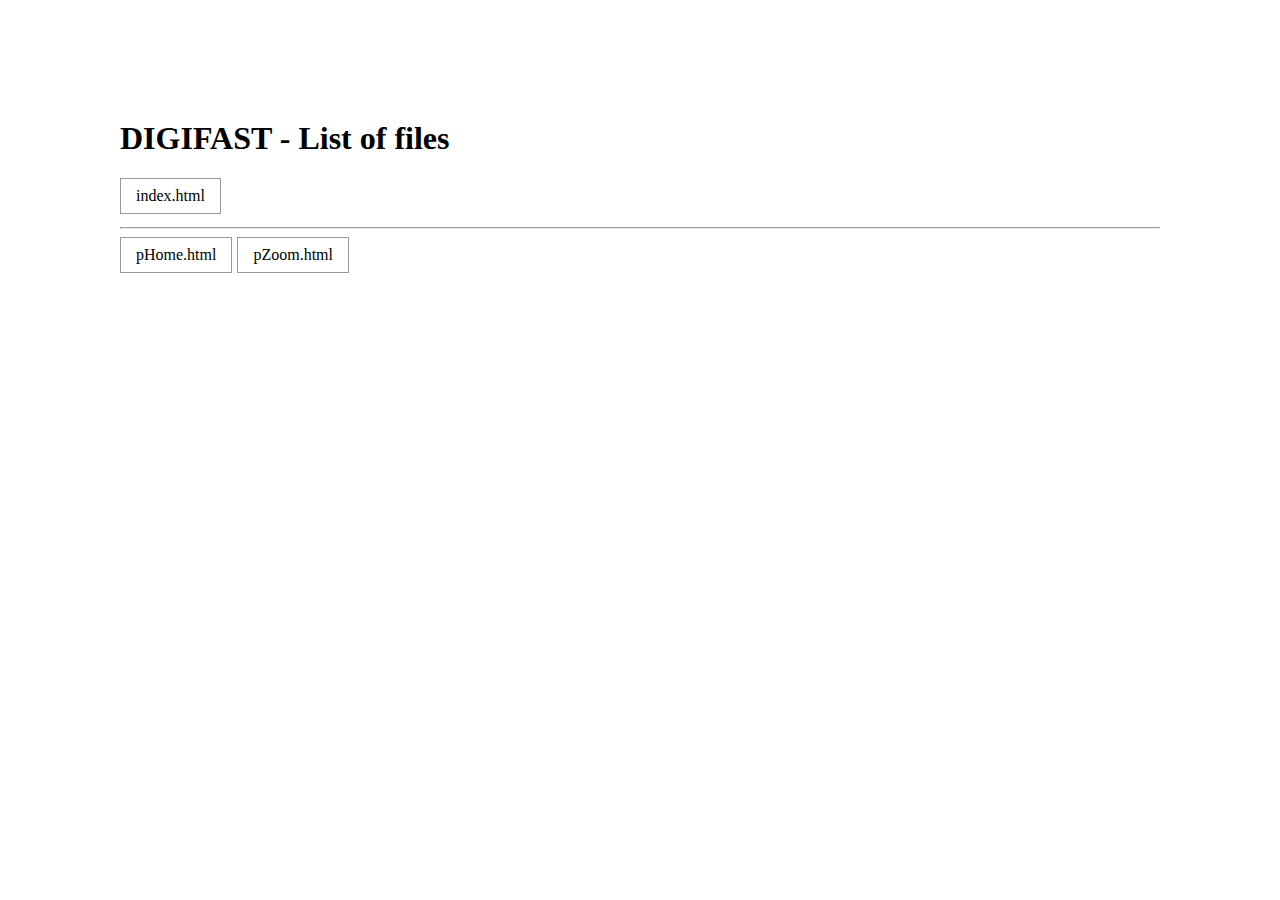
<file: index.html>
<html><title>DIGIFAST - List of files</title><meta charset="utf-8"><meta http-equiv="X-UA-Compatible" content="IE=edge,chrome=1"><meta http-equiv="Content-Type" content="text/html; charset=utf-8" /><meta http-equiv="content-language" content="en" /><meta name="viewport" content="width=device-width, initial-scale=1.0, user-scalable=no, maximum-scale=1.0, minimum-scale=1.0"><style>
    body, html { margin: 0; padding: 60px; font-family: Georgia; }
    ul { margin: 0; padding: 0; }
    li { position: relative; display: inline-block; padding: 8px 15px; list-style: none; border: 1px solid #999; background-color: white; margin-right: 5px; margin-bottom: 5px; }
    li:hover { background-color: #dadada }
    li a { position: absolute; width: 100%; height: 100%; top: 0; left: 0; }</style><body><h1>DIGIFAST - List of files</h1><ul><li><a href='index.html'></a>index.html</li><hr><li><a href='pHome.html'></a>pHome.html</li><li><a href='pZoom.html'></a>pZoom.html</li></ul></body></html>
</file>
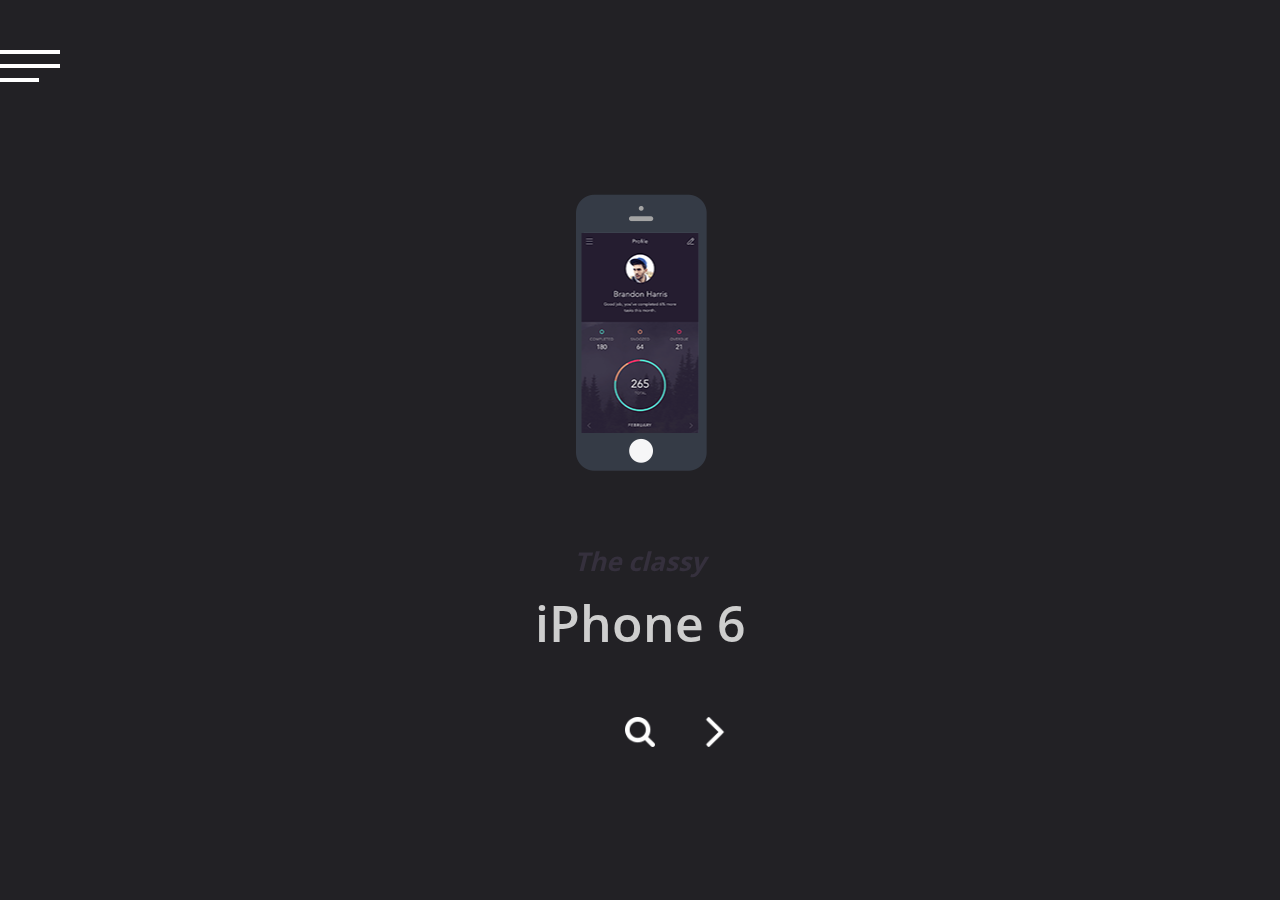
<file: pZoom.html>
<!doctype html>
<html class="no-js" lang="">
  
<head>
  <meta charset="utf-8">
  <meta http-equiv="X-UA-Compatible" content="IE=edge,chrome=1">
  <meta http-equiv="Content-Type" content="text/html; charset=utf-8" />
  <meta http-equiv="content-language" content="en" />
  
  <!-- SEO -->
  <title>__TITLE_GOES_HERE__</title>
  <meta name="description" content="__PAGE_DESCRIPTION__">
  <meta name="keywords" content="__PAGE_KEYWORDS__">
  <meta name="author" content=“__PAGE_AUTHOR__”>

  <!-- Social Sharing Info -->
  <meta property="og:url" content="__SHARING_URL__" />
  <meta property="og:title" content="__SHARING_TITLE_GOES_HERE__" />
  <meta property="og:description" content="__SHARING_DESCRIPTION_GOES_HERE__" />
  <meta property="og:image" content=".../assets/images/share.jpg" />
  <meta property="og:image:width" content="1200" /> <!-- Full HD: WIDTH -->
  <meta property="og:image:height" content="630" /> <!-- Full HD: HEIGHT -->
  <meta property="fb:app_id" content="102048594658" />

  <!-- Viewport and mobile -->
  <meta name="viewport" content="width=device-width, initial-scale=1.0, user-scalable=no, maximum-scale=1.0, minimum-scale=1.0">

  <!-- FAVICON -->
  <link rel="image_src" href="./images/favicon.ico" />
  <link rel="icon" type="image/gif" href="./images/favicon.ico" />

  <!-- CSS: Stylesheet for the website -->
  <link rel="stylesheet" href="css/main.css"> <!-- Generated CSS by Sass -->
  <link rel="stylesheet" href="css/pure.css"> <!-- Pure CSS for backend backup -->
</head>

<body>
  <header>
    <header>
<div class="contain">
	<div class="header">
		<div class="btn-menu">
			<span></span>
			<span></span>
			<span></span>
			<div class="bar-close"></div>
		</div>

	
		<!-- <a href="" class="logo"></a> -->
		<!-- <nav>
			<ul id="nav">
				<li><a href="">Lastest Works</a></li>
				<li><a href="">Playground</a></li>
				<li><a href="">Contact</a></li>
			</ul>
		</nav> -->
	</div>
</div>
</header>
  </header>

  <!-- Your HTML here -->
  <main id="pZoom">
    <div class="wrapper">
      <div class="slider">
        <div class="slider-item" data-filter="pd-1">
          <div class="product">
            <div class="holder">
              <img src="./images/iphone.png" alt="">
              <div class="preview">
                <img src="./images/iphone-content-preview.png" alt="">
                <div class="content-bg"></div>
              </div>
            </div>
            <div class="title">
              <h3>The classy</h3>
              <h2>iPhone 6</h2>
            </div>
          </div>
        </div>
        <div class="slider-item" data-filter="pd-2">
          <div class="product">
            <div class="holder">
              <img src="./images/ipad.png" alt="">
              <div class="preview">
                <img src="./images/ipad-content-preview.png" alt="">
                <div class="content-bg"></div>
              </div>
            </div>
            <div class="title">
              <h3>The Fantastic</h3>
              <h2>iPad Mini</h2>
            </div>
          </div>
        </div>
        <div class="slider-item" data-filter="pd-3">
          <div class="product">
            <div class="holder">
              <img src="./images/macbook.png" alt="">
              <div class="preview">
                <img src="./images/macbook-content-preview.jpg" alt="">
                <div class="content-bg"></div>
              </div>
            </div>
            <div class="title">
              <h3>The Amazing</h3>
              <h2>MacBook</h2>
            </div>
          </div>
        </div>
        <div class="slider-item" data-filter="pd-4">
          <div class="product">
            <div class="holder">
              <img src="./images/imac.png" alt="">
              <div class="preview">
                <img src="./images/imac-content-preview.jpg" alt="">
                <div class="content-bg"></div>
              </div>
            </div>
            <div class="title">
              <h3>The Glorious</h3>
              <h2>iMac</h2>
            </div>
          </div>
        </div>
        <div class="slider-item" data-filter="pd-5">
          <div class="product">
            <div class="holder">
              <img src="./images/apple-watch.png" alt="">
              <div class="preview">
                <img src="./images/apple-watch-content-preview.png" alt="">
                <div class="content-bg"></div>
              </div>
            </div>
            <div class="title">
              <h3>The Fabulous</h3>
              <h2>Apple Watch</h2>
            </div>
          </div>
        </div>
      </div>
      <div class="sliderNav">
        <span class="zoom js-zoomIn"></span>
      </div>
    </div>
    <div class="content-wrap">
      <span class="btn-close"></span>
      <div class="content-item pd-1">
        <img class="thumbnail" src="./images/iphone-content.png" alt="">
        <div class="copy">
          <h2>The iPhone 6</h2>
          <h3>Incredible performance for powerful apps</h3>
          <p>Built on 64-bit desktop-class architecture, the new A8 chip delivers more power, even while driving a larger display. The M8 motion coprocessor efficiently gathers data from advanced sensors and a new barometer. And with increased battery life, iPhone 6 lets you do more, for longer than ever.</p>
          <a href="#" class="btn-more">Learn more about this technology &xrarr;</a>
        </div>
      </div>
      <div class="content-item pd-2">
        <img class="thumbnail" src="./images/ipad-content.jpg" alt="">
        <div class="copy">
          <h2>The iPad Mini</h2>
          <h3>Desktop-class architecture without a desktop</h3>
          <p>Don’t let its size fool you. iPad mini 3 is powered by an A7 chip with 64-bit desktop-class architecture. A7 delivers amazing processing power without sacriﬁcing battery life. So you get incredible performance in a device you can take with you wherever you go.</p>
          <a href="#" class="btn-more">Learn more about Performance &xrarr;</a>
        </div>
      </div>
      <div class="content-item pd-3">
        <img class="thumbnail" src="./images/macbook-content.jpg" alt="">
        <div class="copy">
          <h2>The MacBook</h2>
          <h3>It's the future of the notebook</h3>
          <p>With the new MacBook, we set out to do the impossible: engineer a full-size experience into the lightest and most compact Mac notebook ever. That meant reimagining every element to make it not only lighter and thinner but also better. The result is more than just a new notebook. It's the future of the notebook.</p>
          <a href="#" class="btn-more">Learn more about the design &xrarr;</a>
        </div>
      </div>
      <div class="content-item pd-4">
        <img class="thumbnail" src="./images/imac-content.jpg" alt="">
        <div class="copy">
          <h2>The iMac</h2>
          <h3>Engineered to the very last detail</h3>
          <p>Every new Mac comes with Photos, iMovie, GarageBand, Pages, Numbers, and Keynote. So you can be creative with your photos, videos, music, documents, spreadsheets, and presentations right from the start. You also get great apps for email, surfing the web, sending texts, and making FaceTime calls — there’s even an app for finding new apps.</p>
          <a href="#" class="btn-more">Learn more about the iMac's features &xrarr;</a>
        </div>
      </div>
      <div class="content-item pd-5">
        <img class="thumbnail" src="./images/apple-watch-content.png" alt="">
        <div class="copy">
          <h2>The Apple Watch</h2>
          <h3>Entirely new ways to stay in touch</h3>
          <p>Apple Watch makes all the ways you're used to communicating more convenient. And because it sits right on your wrist, it can add a physical dimension to alerts and notifications. For example, you’ll feel a gentle tap with each incoming message. Apple Watch also lets you connect with your favorite people in fun, spontaneous ways — like sending a tap, a sketch, or even your heartbeat. </p>
          <a href="#" class="btn-more">Learn more about new ways to connect &xrarr;</a>
        </div>
      </div>
    </div>
  </main>

  <footer>
    	<footer>
		<!-- <span>Footer goes here</span> -->
	</footer>

	<div id="popup" class="helper-hide">
		<span class="ovl"></span>
		<span class="btn_close"></span>
		<div class="contact">
			<div class="contact_left">
				<h5>About me</h5>
				<p>Lorem ipsum dolor sit amet, consectetur adipisicing elit. Dignissimos at quia tempore corrupti sapiente, labore velit, dolorem optio et, vitae facilis amet laboriosam, alias. Repellat, in. Error tempore ab accusantium.</p>
				<ul class="skills_wrap">
					<li class="ux">
						<svg xmlns="http://www.w3.org/2000/svg" width="128" height="128" viewBox="0 0 128 128">
							<path d="M74.6 96.7c1 0 1.9-.8 1.9-1.9s-.9-1.8-1.9-1.8H50.4c-1 0-1.9.8-1.9 1.9s.8 1.9 1.9 1.9h24.2zM83.9 100.4H41.1c-1 0-1.9.8-1.9 1.9s.8 1.9 1.9 1.9H84c1 0 1.9-.8 1.9-1.9s-.9-1.9-2-1.9zM20.6 12.8c-4.1 0-7.5 3.3-7.5 7.5s3.3 7.5 7.5 7.5 7.5-3.3 7.5-7.5-3.4-7.5-7.5-7.5zm0 11.2c-2.1 0-3.7-1.7-3.7-3.7s1.7-3.7 3.7-3.7 3.7 1.7 3.7 3.7-1.7 3.7-3.7 3.7zM37.3 12.8c-4.1 0-7.5 3.3-7.5 7.5s3.3 7.5 7.5 7.5 7.5-3.3 7.5-7.5-3.4-7.5-7.5-7.5zm0 11.2c-2.1 0-3.7-1.7-3.7-3.7s1.7-3.7 3.7-3.7c2.1 0 3.7 1.7 3.7 3.7S39.4 24 37.3 24zM54.1 12.8c-4.1 0-7.5 3.3-7.5 7.5s3.3 7.5 7.5 7.5 7.5-3.3 7.5-7.5-3.4-7.5-7.5-7.5zm0 11.2c-2.1 0-3.7-1.7-3.7-3.7s1.7-3.7 3.7-3.7c2.1 0 3.7 1.7 3.7 3.7S56.2 24 54.1 24z"></path>
							<path d="M7.5 7.2V119h111.8V7.2H7.5zm3.7 3.8h104.4v18.6H11.2V11zm104.4 104.3H11.2v-82h104.4v82z"></path>
							<path d="M47.5 81.4l1.7 1.4c.1 0 .1.1.2.1.4.3.7.5 1.1.7.2.1.5.3.7.4.4.2.7.4 1.1.6.3.2.6.3.9.5.3.1.6.3.9.4.6.3 1.3.5 1.9.7.2.1.5.1.7.2.5.1 1 .3 1.5.4.3.1.5.1.8.2.5.1 1 .2 1.5.2.2 0 .5.1.7.1.7.1 1.5.1 2.2.1s1.5 0 2.2-.1c.2 0 .5-.1.7-.1.5-.1 1-.1 1.5-.2.3 0 .5-.1.8-.1.5-.1 1-.2 1.5-.4.2-.1.4-.1.7-.2.6-.2 1.3-.4 1.9-.7.3-.1.6-.3.9-.4.3-.2.7-.3 1-.5.4-.2.7-.4 1-.6.2-.1.5-.3.7-.4.4-.2.7-.5 1.1-.7.1 0 .1-.1.2-.1l1.9-1.4-.1-.1c5.1-4.4 8.3-10.9 8.3-18.2C87.7 49.8 76.8 39 63.5 39S39.2 49.8 39.2 63.1c0 7.3 3.2 13.8 8.3 18.3zM58.4 83c-.7-.2-1.5-.4-2.2-.7-.1 0-.2-.1-.2-.1-.7-.3-1.5-.6-2.2-1l4.5-2.5c1.4-.8 2.3-2.2 2.3-3.8v-3.1l-.4-.5s-1.5-1.8-2.1-4.3l-.2-.9-.6-.4.1-2.8.6-.6v-4.9c0-.1-.1-1.4.8-2.5.9-1 2.5-1.5 4.8-1.5s3.9.5 4.8 1.5c1 1.1.8 2.4.8 2.5v4.1l.1.9.6.6v2.7c0 .1-.1.1-.1.1l-.9.3-.3.9c-.4 1.3-1 2.5-1.8 3.5-.2.2-.3.5-.5.6l-.5.5V75c0 1.6.9 3.1 2.4 3.9l4.8 2.4h-.1c-.7.3-1.3.6-2 .9-.1 0-.2.1-.3.1-.7.3-1.4.5-2.2.7-3.4.8-6.7.8-10 0 .1 0 0 0 0 0zm5-40.4c11.3 0 20.5 9.2 20.5 20.5 0 6.4-2.9 12.1-7.5 15.8-.1-.1-.2-.1-.3-.2l-6.5-3.2c-.2-.1-.3-.3-.3-.5v-1.9c.1-.1.2-.2.3-.4.8-1.1 1.5-2.4 2-3.8 1.1-.7 1.8-1.9 1.8-3.3v-2.7c0-.8-.2-1.5-.7-2.2v-3.1c.1-.7.1-3.1-1.7-5.2-1.6-1.8-4.2-2.8-7.6-2.8s-6 .9-7.6 2.8C54 54.5 54 57 54.1 57.6v3.1c-.4.6-.7 1.4-.7 2.2v2.7c0 1 .4 2 1.1 2.7.6 2.1 1.6 3.8 2.2 4.6V75c0 .2-.1.4-.3.5l-6 3.3c-.1 0-.1.1-.2.1-4.5-3.8-7.4-9.4-7.4-15.8.1-11.3 9.3-20.5 20.6-20.5z"></path>
						</svg>
						<p>UX/UI</p>
					</li>
					<li class="html">
						<svg xmlns="http://www.w3.org/2000/svg" width="32" height="32" viewBox="0 0 32 32">
							<path fill="#444" d="M16.017 21.044zM4.743 3.519L6.792 26.5l9.194 2.552 9.22-2.556 2.051-22.977H4.743zM23 8.775l-.693 7.767-.48 5.359-.042.476-5.781 1.603-5.773-1.603-.395-4.426h2.829l.201 2.248 3.142.847.008-.002h.002l3.134-.846.329-3.655h-6.579l-.056-.633-.129-1.429-.067-.756h7.081l.258-2.886H9.203l-.056-.634-.129-1.429-.067-.756h14.118l-.068.756z"></path>
						</svg>
						<p>HTML5</p>
					</li>
					<li class="js">
						<svg xmlns="http://www.w3.org/2000/svg" width="32" height="32" viewBox="0 0 32 32">
							<path fill="#444" d="M.384.67v31.296H31.68V.67H.384zm16.334 26.772c-.461.937-1.342 1.553-2.362 1.85-1.568.36-3.067.155-4.183-.515-.747-.458-1.33-1.163-1.725-1.975.794-.485 1.586-.973 2.38-1.458.021.009.083.122.167.268.303.509.565.869 1.08 1.121.506.172 1.615.283 2.044-.607.262-.452.178-1.936.178-3.545 0-2.529.012-5.016.012-7.576h2.927c0 2.688.015 5.383 0 8.067.006 1.645.149 3.14-.518 4.369zm12.144-.827c-1.017 3.481-6.691 3.594-8.957 1.294-.479-.541-.779-.824-1.065-1.449 1.205-.693 1.205-.693 2.377-1.371.637.979 1.226 1.517 2.285 1.737 1.437.175 2.883-.318 2.559-1.844-.333-1.247-2.942-1.55-4.718-2.883-1.803-1.211-2.225-4.153-.744-5.834.494-.622 1.336-1.086 2.219-1.309l.922-.119c1.77-.036 2.877.431 3.689 1.339.226.229.41.476.756 1.012-.943.601-.94.595-2.291 1.47-.289-.622-.767-1.012-1.273-1.181-.785-.238-1.776.021-1.981.851-.071.256-.056.494.057.916.318.726 1.386 1.041 2.344 1.481 2.758 1.119 3.689 2.317 3.918 3.745.22 1.229-.054 2.026-.095 2.145z"></path>
						</svg>
						<p>Javascript/jQuery</p>
					</li>
					<li class="scss">
						<svg xmlns="http://www.w3.org/2000/svg" xmlns:xlink="http://www.w3.org/1999/xlink" version="1.1" id="Layer_1" x="0px" y="0px" viewBox="0 0 547.8 410.6" enable-background="new 0 0 547.8 410.6" xml:space="preserve">
							<path fill="#444" d="M471.4,236c-19.1,0.1-35.7,4.7-49.6,11.5c-5.1-10.1-10.2-19.1-11.1-25.7c-1-7.7-2.2-12.4-1-21.6  c1.2-9.2,6.6-22.3,6.5-23.3s-1.2-5.7-12.2-5.8c-11-0.1-20.5,2.1-21.6,5c-1.1,2.9-3.2,9.5-4.6,16.3c-1.9,10-22,45.7-33.5,64.4  c-3.7-7.3-6.9-13.7-7.6-18.8c-1-7.7-2.2-12.4-1-21.6c1.2-9.2,6.6-22.3,6.5-23.3c-0.1-1-1.2-5.7-12.2-5.8c-11-0.1-20.5,2.1-21.6,5  c-1.1,2.9-2.3,9.7-4.6,16.3c-2.3,6.6-29,66.2-36,81.6c-3.6,7.9-6.7,14.2-8.9,18.5c0,0,0,0,0,0s-0.1,0.3-0.4,0.8  c-1.9,3.7-3,5.7-3,5.7s0,0,0,0.1c-1.5,2.7-3.1,5.2-3.9,5.2c-0.6,0-1.7-7.2,0.2-17c4-20.7,13.5-52.9,13.4-54c0-0.6,1.8-6.2-6.2-9.1  c-7.8-2.9-10.6,1.9-11.3,1.9c-0.7,0-1.2,1.7-1.2,1.7s8.7-36.2-16.6-36.2c-15.8,0-37.6,17.3-48.4,32.9c-6.8,3.7-21.3,11.6-36.8,20.1  c-5.9,3.3-12,6.6-17.7,9.7c-0.4-0.4-0.8-0.9-1.2-1.3c-30.6-32.7-87.2-55.8-84.8-99.7c0.9-16,6.4-58,108.7-109  C233.9,19,300.9,30.5,312.5,56c16.6,36.4-35.9,104-122.9,113.8c-33.2,3.7-50.6-9.1-55-13.9c-4.6-5-5.3-5.3-7-4.3c-2.8,1.5-1,6,0,8.6  c2.6,6.8,13.3,18.8,31.4,24.7c16,5.2,54.9,8.1,102-10.1c52.7-20.4,93.9-77.1,81.8-124.6C330.7,2,250.7-13.9,175,13  C130,29,81.2,54.2,46.1,87c-41.7,39-48.3,72.9-45.6,87.1c9.7,50.4,79.2,83.2,107,107.5c-1.4,0.8-2.7,1.5-3.8,2.1  c-13.9,6.9-66.9,34.6-80.1,63.9c-15,33.2,2.4,57,13.9,60.2c35.7,9.9,72.4-7.9,92.1-37.3c19.7-29.4,17.3-67.6,8.2-85.1  c-0.1-0.2-0.2-0.4-0.4-0.6c3.6-2.1,7.3-4.3,10.9-6.4c7.1-4.2,14.1-8.1,20.1-11.3c-3.4,9.3-5.9,20.4-7.1,36.4  c-1.5,18.8,6.2,43.2,16.3,52.8c4.5,4.2,9.8,4.3,13.2,4.3c11.8,0,17.1-9.8,23-21.4c7.2-14.2,13.7-30.7,13.7-30.7s-8.1,44.6,13.9,44.6  c8,0,16.1-10.4,19.7-15.7c0,0.1,0,0.1,0,0.1s0.2-0.3,0.6-1c0.8-1.3,1.3-2.1,1.3-2.1s0-0.1,0-0.2c3.2-5.6,10.4-18.3,21.1-39.4  c13.8-27.2,27.1-61.2,27.1-61.2s1.2,8.3,5.3,22.1c2.4,8.1,7.4,17,11.4,25.6c-3.2,4.5-5.2,7-5.2,7s0,0,0.1,0.1  c-2.6,3.4-5.4,7.1-8.5,10.7c-10.9,13-23.9,27.9-25.7,32.2c-2.1,5.1-1.6,8.8,2.4,11.8c2.9,2.2,8.1,2.5,13.4,2.2  c9.8-0.7,16.7-3.1,20.1-4.6c5.3-1.9,11.5-4.8,17.3-9.1c10.7-7.9,17.2-19.2,16.6-34.1c-0.3-8.2-3-16.4-6.3-24.1  c1-1.4,1.9-2.8,2.9-4.2c16.9-24.7,30-51.8,30-51.8s1.2,8.3,5.3,22.1c2,7,6.1,14.6,9.7,22c-15.9,12.9-25.7,27.9-29.2,37.7  c-6.3,18.2-1.4,26.4,7.9,28.3c4.2,0.9,10.2-1.1,14.6-3c5.6-1.8,12.2-4.9,18.5-9.5c10.7-7.9,21-18.9,20.4-33.8  c-0.3-6.8-2.1-13.5-4.6-20c13.5-5.6,30.9-8.7,53.1-6.1c47.6,5.6,57,35.3,55.2,47.8c-1.8,12.5-11.8,19.3-15.1,21.4  c-3.3,2.1-4.4,2.8-4.1,4.3c0.4,2.2,2,2.1,4.8,1.7c3.9-0.7,25-10.1,25.9-33.1C548.9,267.8,520.9,235.7,471.4,236z M104.2,359.8  C88.4,377,66.4,383.5,56.9,378c-10.2-5.9-6.2-31.3,13.2-49.5c11.8-11.1,27-21.4,37.1-27.7c2.3-1.4,5.7-3.4,9.8-5.9  c0.7-0.4,1.1-0.6,1.1-0.6l0,0c0.8-0.5,1.6-1,2.4-1.5C127.6,318.8,120.8,341.7,104.2,359.8z M219.2,281.6c-5.5,13.4-17,47.7-24,45.8  c-6-1.6-9.7-27.6-1.2-53.3c4.3-12.9,13.4-28.3,18.7-34.3c8.6-9.6,18.1-12.8,20.4-8.9C236,236,222.6,273.2,219.2,281.6z M314.1,327  c-2.3,1.2-4.5,2-5.5,1.4c-0.7-0.4,1-2,1-2s11.9-12.8,16.6-18.6c2.7-3.4,5.9-7.4,9.3-11.9c0,0.4,0,0.9,0,1.3  C335.5,312.5,320.7,322.8,314.1,327z M387.3,310.3c-1.7-1.2-1.4-5.2,4.3-17.7c2.2-4.9,7.4-13.1,16.3-21c1,3.2,1.7,6.3,1.6,9.2  C409.4,300.1,395.6,307.3,387.3,310.3z"/>
						</svg>
						<p>SASS</p>
					</li>
				</ul>
			</div>
			<div class="contact_right">
				<h5>Let's talk.</h5>
				<p>Lorem ipsum dolor sit amet, consectetur adipisicing elit. Iure, magni! Odio explicabo, minus vitae accusantium nam? Officia hic reiciendis mollitia nemo consectetur dolor optio ullam, nobis. Voluptatum vero assumenda cumque, maxime? Eveniet quos, dolores debitis nemo minima, ullam similique nihil numquam illum excepturi magnam fuga odio? Ducimus libero molestiae iusto.</p>

				<div class="form_ctr">
					<p>
						<input type="text" placeholder="First Name" />
					</p>
					<p>
						<input type="text" placeholder="Last Name">
					</p>
					<p>
						<textarea name="" class="textarea"></textarea>
					</p>
					<input type="submit" name="Send" value="Send">
				</div>

			</div>
		</div>
	</div>

	<div id="preloader" class="helper-hide">
		<div class="loader helper-centerbox">
			<svg class="circular" viewBox="25 25 50 50">
				<circle class="path" cx="50" cy="50" r="20" fill="none" stroke-width="3" stroke-miterlimit="10"/>
			</svg>
		</div>
	</div>
  </footer>

  <script src="js/main.js"></script> 
  <script src="js/function.js"></script>
</body>
</html>
</file>
<file: css/main.css>
/*# sourceMappingURL=main.css.map */
/** Locale Setting **/
/*
 * Neat Grid settings
 */
/*
 *  Links color
 */
/** Vendor **/
/*$column: golden-ratio(1em, 3) !default; // Column width
$gutter: golden-ratio(1em, 1) !default; // Gutter between each two columns
$grid-columns: 12 !default; // Total number of columns in the grid
$max-width: em(1088) !default; // Max-width of the outer container
$border-box-sizing: true !default; // Makes all elements have a border-box layout
$default-feature: min-width; // Default @media feature for the breakpoint() mixin
$default-layout-direction: LTR !default;*/
* {
  -webkit-box-sizing: border-box;
  -moz-box-sizing: border-box;
  box-sizing: border-box; }

/** Partials **/
/*! normalize.css v3.0.0 | MIT License | git.io/normalize */
/**
 * 1. Set default font family to sans-serif.
 * 2. Prevent iOS text size adjust after orientation change, without disabling
 *    user zoom.
 */
html {
  font-family: sans-serif;
  /* 1 */
  -ms-text-size-adjust: 100%;
  /* 2 */
  -webkit-text-size-adjust: 100%;
  /* 2 */ }

/**
 * Remove default margin.
 */
body {
  margin: 0; }

/* HTML5 display definitions
   ========================================================================== */
/**
 * Correct `block` display not defined in IE 8/9.
 */
article,
aside,
details,
figcaption,
figure,
footer,
header,
hgroup,
main,
nav,
section,
summary {
  display: block; }

/**
 * 1. Correct `inline-block` display not defined in IE 8/9.
 * 2. Normalize vertical alignment of `progress` in Chrome, Firefox, and Opera.
 */
audio,
canvas,
progress,
video {
  display: inline-block;
  /* 1 */
  vertical-align: baseline;
  /* 2 */ }

/**
 * Prevent modern browsers from displaying `audio` without controls.
 * Remove excess height in iOS 5 devices.
 */
audio:not([controls]) {
  display: none;
  height: 0; }

/**
 * Address `[hidden]` styling not present in IE 8/9.
 * Hide the `template` element in IE, Safari, and Firefox < 22.
 */
[hidden],
template {
  display: none; }

/* Links
   ========================================================================== */
/**
 * Remove the gray background color from active links in IE 10.
 */
a {
  background: transparent; }

/**
 * Improve readability when focused and also mouse hovered in all browsers.
 */
a:active,
a:hover {
  outline: 0; }

/* Text-level semantics
   ========================================================================== */
/**
 * Address styling not present in IE 8/9, Safari 5, and Chrome.
 */
abbr[title] {
  border-bottom: 1px dotted; }

/**
 * Address style set to `bolder` in Firefox 4+, Safari 5, and Chrome.
 */
b,
strong {
  font-weight: bold; }

/**
 * Address styling not present in Safari 5 and Chrome.
 */
dfn {
  font-style: italic; }

/**
 * Address variable `h1` font-size and margin within `section` and `article`
 * contexts in Firefox 4+, Safari 5, and Chrome.
 */
/**
 * Address styling not present in IE 8/9.
 */
mark {
  background: #ff0;
  color: #000; }

/**
 * Address inconsistent and variable font size in all browsers.
 */
small {
  font-size: 80%; }

/**
 * Prevent `sub` and `sup` affecting `line-height` in all browsers.
 */
sub,
sup {
  font-size: 75%;
  line-height: 0;
  position: relative;
  vertical-align: baseline; }

sup {
  top: -0.5em; }

sub {
  bottom: -0.25em; }

/* Embedded content
   ========================================================================== */
/**
 * Remove border when inside `a` element in IE 8/9.
 */
img {
  border: 0; }

/**
 * Correct overflow displayed oddly in IE 9.
 */
svg:not(:root) {
  overflow: hidden; }

/* Grouping content
   ========================================================================== */
/**
 * Address margin not present in IE 8/9 and Safari 5.
 */
figure {
  margin: 1em 40px; }

/**
 * Address differences between Firefox and other browsers.
 */
hr {
  -moz-box-sizing: content-box;
  box-sizing: content-box;
  height: 0; }

/**
 * Contain overflow in all browsers.
 */
pre {
  overflow: auto; }

/**
 * Address odd `em`-unit font size rendering in all browsers.
 */
code,
kbd,
pre,
samp {
  font-family: monospace, monospace;
  font-size: 1em; }

/* Forms
   ========================================================================== */
/**
 * Known limitation: by default, Chrome and Safari on OS X allow very limited
 * styling of `select`, unless a `border` property is set.
 */
/**
 * 1. Correct color not being inherited.
 *    Known issue: affects color of disabled elements.
 * 2. Correct font properties not being inherited.
 * 3. Address margins set differently in Firefox 4+, Safari 5, and Chrome.
 */
button,
input,
optgroup,
select,
textarea {
  color: inherit;
  /* 1 */
  font: inherit;
  /* 2 */
  margin: 0;
  /* 3 */ }

/**
 * Address `overflow` set to `hidden` in IE 8/9/10.
 */
button {
  overflow: visible; }

/**
 * Address inconsistent `text-transform` inheritance for `button` and `select`.
 * All other form control elements do not inherit `text-transform` values.
 * Correct `button` style inheritance in Firefox, IE 8+, and Opera
 * Correct `select` style inheritance in Firefox.
 */
button,
select {
  text-transform: none; }

/**
 * 1. Avoid the WebKit bug in Android 4.0.* where (2) destroys native `audio`
 *    and `video` controls.
 * 2. Correct inability to style clickable `input` types in iOS.
 * 3. Improve usability and consistency of cursor style between image-type
 *    `input` and others.
 */
button,
html input[type="button"],
input[type="reset"],
input[type="submit"] {
  -webkit-appearance: button;
  /* 2 */
  cursor: pointer;
  /* 3 */ }

/**
 * Re-set default cursor for disabled elements.
 */
button[disabled],
html input[disabled] {
  cursor: default; }

/**
 * Remove inner padding and border in Firefox 4+.
 */
button::-moz-focus-inner,
input::-moz-focus-inner {
  border: 0;
  padding: 0; }

/**
 * Address Firefox 4+ setting `line-height` on `input` using `!important` in
 * the UA stylesheet.
 */
input {
  line-height: normal; }

/**
 * It's recommended that you don't attempt to style these elements.
 * Firefox's implementation doesn't respect box-sizing, padding, or width.
 *
 * 1. Address box sizing set to `content-box` in IE 8/9/10.
 * 2. Remove excess padding in IE 8/9/10.
 */
input[type="checkbox"],
input[type="radio"] {
  box-sizing: border-box;
  /* 1 */
  padding: 0;
  /* 2 */ }

/**
 * Fix the cursor style for Chrome's increment/decrement buttons. For certain
 * `font-size` values of the `input`, it causes the cursor style of the
 * decrement button to change from `default` to `text`.
 */
input[type="number"]::-webkit-inner-spin-button,
input[type="number"]::-webkit-outer-spin-button {
  height: auto; }

/**
 * 1. Address `appearance` set to `searchfield` in Safari 5 and Chrome.
 * 2. Address `box-sizing` set to `border-box` in Safari 5 and Chrome
 *    (include `-moz` to future-proof).
 */
input[type="search"] {
  -webkit-appearance: textfield;
  /* 1 */
  -moz-box-sizing: content-box;
  -webkit-box-sizing: content-box;
  /* 2 */
  box-sizing: content-box; }

/**
 * Remove inner padding and search cancel button in Safari and Chrome on OS X.
 * Safari (but not Chrome) clips the cancel button when the search input has
 * padding (and `textfield` appearance).
 */
input[type="search"]::-webkit-search-cancel-button,
input[type="search"]::-webkit-search-decoration {
  -webkit-appearance: none; }

/**
 * Define consistent border, margin, and padding.
 */
fieldset {
  border: 1px solid #c0c0c0;
  margin: 0 2px;
  padding: 0.35em 0.625em 0.75em; }

/**
 * 1. Correct `color` not being inherited in IE 8/9.
 * 2. Remove padding so people aren't caught out if they zero out fieldsets.
 */
legend {
  border: 0;
  /* 1 */
  padding: 0;
  /* 2 */ }

/**
 * Remove default vertical scrollbar in IE 8/9.
 */
textarea {
  overflow: auto; }

/**
 * Don't inherit the `font-weight` (applied by a rule above).
 * NOTE: the default cannot safely be changed in Chrome and Safari on OS X.
 */
optgroup {
  font-weight: bold; }

/* Tables
   ========================================================================== */
/**
 * Remove most spacing between table cells.
 */
table {
  border-collapse: collapse;
  border-spacing: 0; }

td,
th {
  padding: 0; }

/* ==========================================================================
   Base styles: opinionated defaults
   ========================================================================== */
* {
  -webkit-tap-highlight-color: rgba(0, 0, 0, 0.13); }

html {
  -webkit-backface-visibility: hidden;
  height: 100%;
  font-size: 100%;
  margin: 0;
  padding: 0;
  position: relative;
  overflow-x: hidden; }

body {
  max-width: 100%;
  min-height: 100%;
  background: #fff;
  font-family: Helvetica Neue, Helvetica, Verdana, Roboto, sans-serif;
  font-size: 16px;
  font-weight: normal;
  color: #fff;
  line-height: 1.5;
  position: relative;
  letter-spacing: normal;
  -webkit-font-smoothing: subpixel-antialiased;
  -webkit-backface-visibility: hidden; }

/*
 * Remove text-shadow in selection highlight: h5bp.com/i
 * These selection rule sets have to be separate.
 * Customize the background color to match your design.
 */
::-moz-selection {
  background: #ccc;
  text-shadow: none; }

::selection {
  background: #ccc;
  text-shadow: none; }

/*
 * Inputs placeholder default colour and size
 */
::-webkit-input-placeholder {
  color: #000; }

:-moz-placeholder {
  /* Firefox 18- */
  color: #000; }

::-moz-placeholder {
  /* Firefox 19+ */
  color: #000; }

:-ms-input-placeholder {
  color: #000; }

/*
 * A better looking default horizontal rule
 */
hr {
  display: block;
  height: 1px;
  border: 0;
  border-top: 1px solid #ccc;
  margin: 20px 0;
  padding: 0; }

/*
 * Remove default Paragraph styles.
 */
p {
  margin: 0; }

/*
 * Remove the gap between images, videos, audio and canvas and the bottom of
 * their containers: h5bp.com/i/440
 */
audio,
canvas,
img,
svg,
video {
  vertical-align: middle; }

/*
 * Remove default fieldset styles.
 */
fieldset {
  border: 0;
  margin: 0;
  padding: 0; }

/*
 * Allow only vertical resizing of textareas.
 */
textarea {
  resize: vertical; }

textarea,
input {
  outline: none; }

:focus {
  outline-color: transparent;
  outline-style: none; }

/** CQ Resets **/
#CQ * {
  -webkit-box-sizing: content-box;
  -moz-box-sizing: content-box;
  box-sizing: content-box; }
  #CQ * fieldset label {
    display: inline-block;
    vertical-align: baseline;
    zoom: 1;
    *display: inline;
    *vertical-align: auto; }
  #CQ * input {
    vertical-align: baseline; }

a {
  text-decoration: none; }

ul {
  margin: 0;
  padding: 0; }
  ul li {
    margin: 0;
    list-style: none; }

table {
  display: table;
  border-collapse: collapse;
  border-spacing: 0; }

/*
 * typography.scss
 *
 * $Rev:: 13112         $:  Revision of last commit
 * $Author:: lilee      $:  Author of last commit
 * $Date:: 2014-07-30 1#$:  Date of last commit
*/
@font-face {
  font-family: 'OpenSans-Bold';
  src: url("../fonts/OpenSans-Bold.eot?#iefix") format("embedded-opentype"), url("../fonts/OpenSans-Bold.woff") format("woff"), url("../fonts/OpenSans-Bold.ttf") format("truetype"), url("../fonts/OpenSans-Bold.svg#OpenSans-Bold") format("svg");
  font-weight: normal;
  font-style: normal; }

@font-face {
  font-family: 'OpenSans-SemiBold';
  src: url("../fonts/OpenSans-SemiBold.eot?#iefix") format("embedded-opentype"), url("../fonts/OpenSans-SemiBold.woff") format("woff"), url("../fonts/OpenSans-SemiBold.ttf") format("truetype"), url("../fonts/OpenSans-SemiBold.svg#OpenSans-SemiBold") format("svg");
  font-weight: normal;
  font-style: normal; }

@font-face {
  font-family: 'OpenSans-Regular';
  src: url("../fonts/OpenSans-Regular.eot?#iefix") format("embedded-opentype"), url("../fonts/OpenSans-Regular.woff") format("woff"), url("../fonts/OpenSans-Regular.ttf") format("truetype"), url("../fonts/OpenSans-Regular.svg#OpenSans-Regular") format("svg");
  font-weight: normal;
  font-style: normal; }

@font-face {
  font-family: 'OpenSans-Light';
  src: url("../fonts/OpenSans-Light.eot?#iefix") format("embedded-opentype"), url("../fonts/OpenSans-Light.woff") format("woff"), url("../fonts/OpenSans-Light.ttf") format("truetype"), url("../fonts/OpenSans-Light.svg#OpenSans-Light") format("svg");
  font-weight: normal;
  font-style: normal; }

h1,
h2,
h3,
h4,
h5,
h6 {
  font-family: 'OpenSans-Bold';
  margin: 0;
  line-height: normal; }

h5 {
  font-size: 24px;
  line-height: normal; }

strong {
  font-weight: bold; }

sub,
sup {
  font-size: 75%;
  line-height: 0;
  position: relative;
  vertical-align: baseline; }

sup {
  top: -0.5em; }

sub {
  bottom: -0.25em; }

a {
  font: 18px/28px 'OpenSans-SemiBold';
  color: #fff; }

input[type="text"]::selection,
input[type="password"]::selection,
textarea::selection {
  background: #ededed;
  text-shadow: none; }

select {
  -webkit-appearance: none;
  -moz-appearance: none;
  appearance: none;
  border: 0;
  background: none; }

@keyframes Gradient {
  0% {
    background-position: 0% 50%; }
  50% {
    background-position: 100% 50%; }
  100% {
    background-position: 0% 50%; } }

@keyframes bounce {
  0% {
    transform: translateY(0) rotate(0); }
  50% {
    transform: translateY(-10px) rotate(10deg); }
  100% {
    transform: translateY(0) rotate(0); } }

.animated {
  -webkit-animation-duration: 1s;
  animation-duration: 1s;
  -webkit-animation-fill-mode: both;
  animation-fill-mode: both;
  opacity: 0; }

.animated.bounceIn {
  animation-duration: .75s; }

@keyframes bounceIn {
  from, 20%, 40%, 60%, 80%, to {
    animation-timing-function: cubic-bezier(0.215, 0.61, 0.355, 1); }
  0% {
    opacity: 0;
    transform: scale3d(0.3, 0.3, 0.3); }
  20% {
    transform: scale3d(1.1, 1.1, 1.1); }
  40% {
    transform: scale3d(0.9, 0.9, 0.9); }
  60% {
    opacity: 1;
    transform: scale3d(1.03, 1.03, 1.03); }
  80% {
    transform: scale3d(0.97, 0.97, 0.97); }
  to {
    opacity: 1;
    transform: scale3d(1, 1, 1); } }

.bounceIn {
  animation-name: bounceIn; }

@-webkit-keyframes fadeInDown {
  from {
    opacity: 0;
    -webkit-transform: translate3d(0, -100px, 0);
    transform: translate3d(0, -100px, 0); }
  to {
    opacity: 1;
    -webkit-transform: none;
    transform: none; } }

@keyframes fadeInDown {
  from {
    opacity: 0;
    -webkit-transform: translate3d(0, -100px, 0);
    transform: translate3d(0, -100px, 0); }
  to {
    opacity: 1;
    -webkit-transform: none;
    transform: none; } }

.fadeInDown {
  -webkit-animation-name: fadeInDown;
  animation-name: fadeInDown; }

@-webkit-keyframes fadeInUp {
  from {
    opacity: 0;
    -webkit-transform: translate3d(0, 100px, 0);
    transform: translate3d(0, 100px, 0); }
  to {
    opacity: 1;
    -webkit-transform: none;
    transform: none; } }

@keyframes fadeInUp {
  from {
    opacity: 0;
    -webkit-transform: translate3d(0, 100px, 0);
    transform: translate3d(0, 100px, 0); }
  to {
    opacity: 1;
    -webkit-transform: none;
    transform: none; } }

.fadeInUp {
  -webkit-animation-name: fadeInUp;
  animation-name: fadeInUp; }

@keyframes fadeInUp2 {
  from {
    opacity: 0;
    -webkit-transform: translate3d(-50%, 0, 0);
    transform: translate3d(-50%, 0, 0); }
  to {
    opacity: 1;
    -webkit-transform: translate3d(-50%, -50%, 0);
    transform: translate3d(-50%, -50%, 0); } }

.fadeInUp2 {
  -webkit-animation-name: fadeInUp2;
  animation-name: fadeInUp2; }

@-webkit-keyframes fadeInRight {
  from {
    opacity: 0;
    -webkit-transform: translate3d(100px, 0, 0);
    transform: translate3d(100px, 0, 0); }
  to {
    opacity: 1;
    -webkit-transform: none;
    transform: none; } }

@keyframes fadeInRight {
  from {
    opacity: 0;
    -webkit-transform: translate3d(100px, 0, 0);
    transform: translate3d(100px, 0, 0); }
  to {
    opacity: 1;
    -webkit-transform: none;
    transform: none; } }

.fadeInRight {
  -webkit-animation-name: fadeInRight;
  animation-name: fadeInRight; }

@-webkit-keyframes fadeInLeft {
  from {
    opacity: 0;
    -webkit-transform: translateX(-100px);
    transform: translateX(-100px); }
  to {
    opacity: 1;
    -webkit-transform: none;
    transform: none; } }

@keyframes fadeInLeft {
  from {
    opacity: 0;
    -webkit-transform: translateX(-100px);
    transform: translateX(-100px); }
  to {
    opacity: 1;
    -webkit-transform: none;
    transform: none; } }

.fadeInLeft {
  -webkit-animation-name: fadeInLeft;
  animation-name: fadeInLeft; }

@keyframes x1Before {
  50% {
    bottom: 0;
    transform: rotate(0deg); }
  100% {
    bottom: 0;
    transform: rotate(45deg); } }

@keyframes x1After {
  50% {
    bottom: 0;
    transform: rotate(0deg); }
  100% {
    bottom: 0;
    transform: rotate(-45deg); } }

body {
  background-image: -webkit-linear-gradient(-225deg, #EE7752, #E73C7E, #23A6D5, #23D5AB);
  background-image: linear-gradient(-45deg, #EE7752, #E73C7E, #23A6D5, #23D5AB);
  color: #fff;
  background-size: 300% 300%;
  animation: Gradient 25s ease infinite; }

#intro {
  height: 100vh;
  overflow: hidden; }

.contain {
  max-width: 1280px;
  width: 100%;
  margin: 0 auto;
  position: relative; }

h2 {
  font-size: 50px;
  font-family: 'OpenSans-SemiBold';
  margin-bottom: 10px; }

h3 {
  font-size: 26px;
  font-family: 'OpenSans-Bold';
  font-style: italic; }
  h3 span {
    display: inline-block;
    position: relative;
    padding: 0 3px; }
    h3 span.animate {
      animation: bounce .5s ease-in-out;
      animation-iteration-count: 1; }

.contact-cta, .btn_view {
  position: relative;
  color: #fff;
  font: 18px/28px 'OpenSans-SemiBold';
  text-align: center;
  display: block;
  margin: 20px 0;
  width: 100%;
  height: 60px;
  line-height: 60px;
  box-shadow: inset 0 0 0 3px #fff;
  transition: all 0.5s ease; }
  .contact-cta span, .btn_view span {
    position: absolute;
    left: 0;
    top: 0;
    width: 100%;
    height: 100%;
    background-color: transparent;
    border: 3px solid #ff0; }
    .contact-cta span.top, .btn_view span.top {
      opacity: 0;
      width: 0;
      height: 0;
      border-left-color: transparent;
      border-bottom-color: transparent;
      transition: all 0.5s ease, height 0.5s ease -0.3s; }
    .contact-cta span.bottom, .btn_view span.bottom {
      opacity: 0;
      width: 0;
      height: 0;
      border-right-color: transparent;
      border-top-color: transparent;
      transition: all 0.5s ease, width 0.5s ease -0.5s; }
  .contact-cta.active, .active.btn_view, .contact-cta:hover, .btn_view:hover {
    color: #ff0;
    transition: all 0.5s ease; }
    .contact-cta.active span.top, .active.btn_view span.top, .contact-cta:hover span.top, .btn_view:hover span.top {
      opacity: 1;
      width: 100%;
      height: 100%;
      transition: width 0.5s ease, height 0.3s ease 0.5s; }
    .contact-cta.active span.bottom, .active.btn_view span.bottom, .contact-cta:hover span.bottom, .btn_view:hover span.bottom {
      opacity: 1;
      width: 100%;
      height: 100%;
      transition: height 0.5s ease, width 0.3s ease 0.5s; }

header {
  background-color: #000;
  position: relative; }

.header {
  position: absolute;
  left: 0;
  top: 50px;
  width: 100%;
  z-index: 9; }

.btn-menu {
  width: 60px;
  position: relative;
  cursor: pointer;
  transform: rotate(0deg);
  transition: all 0.3s ease;
  transition-delay: 0.4s; }
  .btn-menu span {
    display: block;
    width: 100%;
    height: 4px;
    background-color: #fff; }
    .btn-menu span:not(:first-child) {
      margin-top: 10px; }
    .btn-menu span:first-child {
      transform: scaleX(1);
      transition: all 0.3s ease;
      transition-delay: 0.6s; }
    .btn-menu span:nth-child(2) {
      transition: all 0.3s ease; }
    .btn-menu span:nth-child(3) {
      width: 65%;
      transition: all 0.3s ease;
      transition-delay: 0.6s; }
  .btn-menu .bar-close {
    position: absolute;
    top: 50%;
    left: 50%;
    margin-left: -2px;
    width: 4px;
    height: 0;
    margin-top: -30px;
    background-color: #fff;
    transition: all 0.3s ease; }
  .btn-menu.open-menu {
    transform: rotate(45deg);
    transition: all 0.3s ease;
    transition-delay: 0.4s; }
    .btn-menu.open-menu span:first-child {
      transform: scaleX(0);
      transition: all 0.3s ease; }
    .btn-menu.open-menu span:nth-child(3) {
      width: 0;
      transition: all 0.3s ease; }
    .btn-menu.open-menu .bar-close {
      width: 4px;
      height: 60px;
      transition: all 0.3s ease;
      transition-delay: 0.3s; }

#nav {
  text-align: right; }
  #nav li {
    display: inline-block;
    vertical-align: middle;
    margin: 0 20px;
    padding: 20px 0; }

nav {
  display: inline-block;
  vertical-align: middle;
  width: calc(100% - 65px); }

#popup {
  position: fixed;
  top: 0;
  left: 0;
  right: 0;
  bottom: 0;
  background: rgba(0, 0, 0, 0.5);
  z-index: 9;
  padding: 50px; }
  #popup .contact {
    width: 100%;
    height: 100%;
    overflow: hidden;
    clear: both;
    background: #fff; }
    #popup .contact > div {
      float: left;
      width: 50%; }
    #popup .contact .contact_left {
      background-color: #ddd; }
    #popup .contact .contact_right {
      background-color: #333; }
  #popup .skills_wrap {
    font-size: 0; }
    #popup .skills_wrap li {
      display: inline-block;
      vertical-align: top;
      width: 25%;
      font-size: 14px;
      text-align: center; }
      #popup .skills_wrap li.ux:hover svg path {
        fill: #26408b;
        transition: all 0.3s ease; }
      #popup .skills_wrap li.html:hover svg path {
        fill: #e54d26;
        transition: all 0.3s ease; }
      #popup .skills_wrap li.js:hover svg path {
        fill: #ecd120;
        transition: all 0.3s ease; }
      #popup .skills_wrap li.scss:hover svg path {
        fill: #cd6799;
        transition: all 0.3s ease; }
  #popup svg {
    width: 60px;
    height: 60px;
    margin: 0 auto 5px;
    display: block; }
    #popup svg path {
      fill: #444;
      transition: all 0.3s ease; }

#pHome {
  width: 100%;
  position: relative; }

#intro {
  position: relative;
  width: 100%;
  height: 100vh;
  z-index: 1; }
  #intro .intro_copy {
    position: absolute;
    top: 50%;
    left: 50%;
    transform: translate3d(-50%, -50%, 0);
    z-index: 2; }

.parallax-wrap {
  position: absolute;
  left: 0;
  top: 0;
  width: 100%;
  height: 100%;
  z-index: 1; }
  .parallax-wrap .parallax-item {
    position: relative;
    width: 100%;
    height: 100%; }
    .parallax-wrap .parallax-item .parallax {
      position: absolute;
      top: 50%; }
      .parallax-wrap .parallax-item .parallax.item-1 {
        top: 14%;
        left: 5%; }
      .parallax-wrap .parallax-item .parallax.item-2 {
        top: 8%;
        left: 25%; }
      .parallax-wrap .parallax-item .parallax.item-3 {
        top: 18%;
        left: 50%; }
      .parallax-wrap .parallax-item .parallax.item-4 {
        top: 12%;
        left: 71%; }
      .parallax-wrap .parallax-item .parallax.item-5 {
        top: 7%;
        left: 88%; }
      .parallax-wrap .parallax-item .parallax.item-6 {
        top: 50%;
        left: 5%; }
      .parallax-wrap .parallax-item .parallax.item-7 {
        top: 50%;
        left: 95%; }
      .parallax-wrap .parallax-item .parallax.item-8 {
        top: 90%;
        left: 9%;
        transform: rotate(30deg); }
      .parallax-wrap .parallax-item .parallax.item-9 {
        top: 87%;
        left: 21%;
        transform: rotate(60deg); }
      .parallax-wrap .parallax-item .parallax.item-10 {
        top: 85%;
        left: 46%;
        transform: rotate(60deg); }
      .parallax-wrap .parallax-item .parallax.item-11 {
        top: 80%;
        left: 77%;
        transform: rotate(60deg); }
      .parallax-wrap .parallax-item .parallax.item-12 {
        top: 90%;
        left: 95%;
        transform: rotate(30deg); }

#pZoom {
  background: #222125;
  width: 100%;
  height: 100vh;
  overflow: hidden;
  position: relative; }
  #pZoom .wrapper {
    position: absolute;
    top: 50%;
    transform: translate3d(0, -50%, 0);
    width: 100%;
    max-width: 100%;
    overflow: hidden; }
  #pZoom .slider {
    position: relative; }
    #pZoom .slider .slick-arrow {
      position: absolute;
      left: 50%;
      font-size: 0;
      background-color: transparent;
      background-size: 100% auto;
      background-repeat: no-repeat;
      background-position: center;
      border: none;
      border-radius: 0;
      width: 30px;
      height: 30px;
      position: absolute;
      top: calc(100% + 50px);
      padding: 0;
      transition: all 0.3s ease; }
      #pZoom .slider .slick-arrow.slick-prev {
        margin-left: -15px;
        left: calc(50% - 75px);
        background-image: url("../images/back.png"); }
        #pZoom .slider .slick-arrow.slick-prev:hover {
          background-image: url("../images/back-hv.png");
          transition: all 0.3s ease; }
      #pZoom .slider .slick-arrow.slick-next {
        right: calc(50% - 75px);
        margin-right: -15px;
        left: auto;
        background-image: url("../images/next.png"); }
        #pZoom .slider .slick-arrow.slick-next:hover {
          background-image: url("../images/next-hv.png");
          transition: all 0.3s ease; }
  #pZoom .slider-item {
    position: relative; }
  #pZoom .product {
    text-align: center; }
  #pZoom .holder {
    position: relative; }
  #pZoom .preview {
    position: absolute;
    top: 50%;
    left: 50%;
    transform: translate3d(-50%, -50%, 0);
    overflow: hidden; }
    #pZoom .preview img {
      position: relative;
      left: 0; }
  #pZoom .content-bg {
    position: absolute;
    top: 0;
    left: 0;
    right: 0;
    bottom: 0;
    transform: scale(1);
    background: #18191b;
    z-index: -1; }
  #pZoom .title {
    margin-top: 30px; }
    #pZoom .title h3 {
      color: #35303d; }
    #pZoom .title h2 {
      margin-top: 10px;
      color: #cecece; }
  #pZoom img {
    display: block;
    margin: 0 auto; }
  #pZoom .sliderNav {
    width: 100%;
    text-align: center; }
    #pZoom .sliderNav .zoom {
      cursor: pointer;
      margin: 50px 20px 0;
      display: inline-block;
      vertical-align: middle;
      width: 30px;
      height: 30px;
      background: url("../images/zoom.png") no-repeat center;
      background-size: 100% auto;
      transition: all 0.3s ease; }
      #pZoom .sliderNav .zoom:hover {
        background: url("../images/zoom-hv.png") no-repeat center;
        background-size: 100% auto;
        transition: all 0.3s ease; }
  #pZoom .content-wrap {
    height: 0;
    opacity: 0;
    position: relative;
    width: 100%;
    background: #18191b;
    display: flex;
    align-items: center;
    color: #fff;
    z-index: -1; }
    #pZoom .content-wrap .btn-close {
      background: url("../images/btn-close.png") no-repeat center;
      background-size: 100% auto;
      width: 30px;
      height: 30px;
      position: absolute;
      top: 20px;
      right: 20px;
      cursor: pointer;
      transform: rotate(0deg);
      transition: all 0.3s ease; }
      #pZoom .content-wrap .btn-close:hover {
        transform: rotate(90deg);
        transition: all 0.3s ease; }
    #pZoom .content-wrap .content-item {
      display: flex;
      align-items: center; }
    #pZoom .content-wrap .thumbnail {
      width: auto;
      height: 80vh;
      opacity: 0;
      transform: translate3d(-50px, 0, 0); }
    #pZoom .content-wrap .copy {
      padding: 0 10vw;
      transform: translate3d(0, 50px, 0);
      opacity: 0; }
    #pZoom .content-wrap h2 {
      font-size: 5vw; }
    #pZoom .content-wrap h3 {
      font-size: 2vw;
      margin-top: 10px;
      color: #685884; }
    #pZoom .content-wrap p {
      font-size: 18px;
      margin-top: 20px; }
    #pZoom .content-wrap .btn-more {
      margin-top: 10px;
      font-size: 18px;
      display: inline-block;
      color: #5C5EDC;
      position: relative;
      transition: all 0.3s ease;
      overflow: hidden; }
      #pZoom .content-wrap .btn-more:after {
        content: '';
        display: block;
        position: absolute;
        width: 100%;
        height: 1px;
        bottom: 0;
        left: 0;
        background-color: #5C5EDC;
        transition: transform;
        transform: scale3d(0, 1, 1);
        transform-origin: right center;
        transition-duration: .5s;
        transition-delay: 0s;
        transition-timing-function: cubic-bezier(0.77, 0, 0.175, 1); }
      #pZoom .content-wrap .btn-more:hover:after {
        transform: scale3d(1, 1, 1);
        transform-origin: left center;
        transition-delay: 0s; }
</file>
<file: css/pure.css>
/* .sample {
  font-size: 16px;
  font-weight: bold;
} */
</file>
